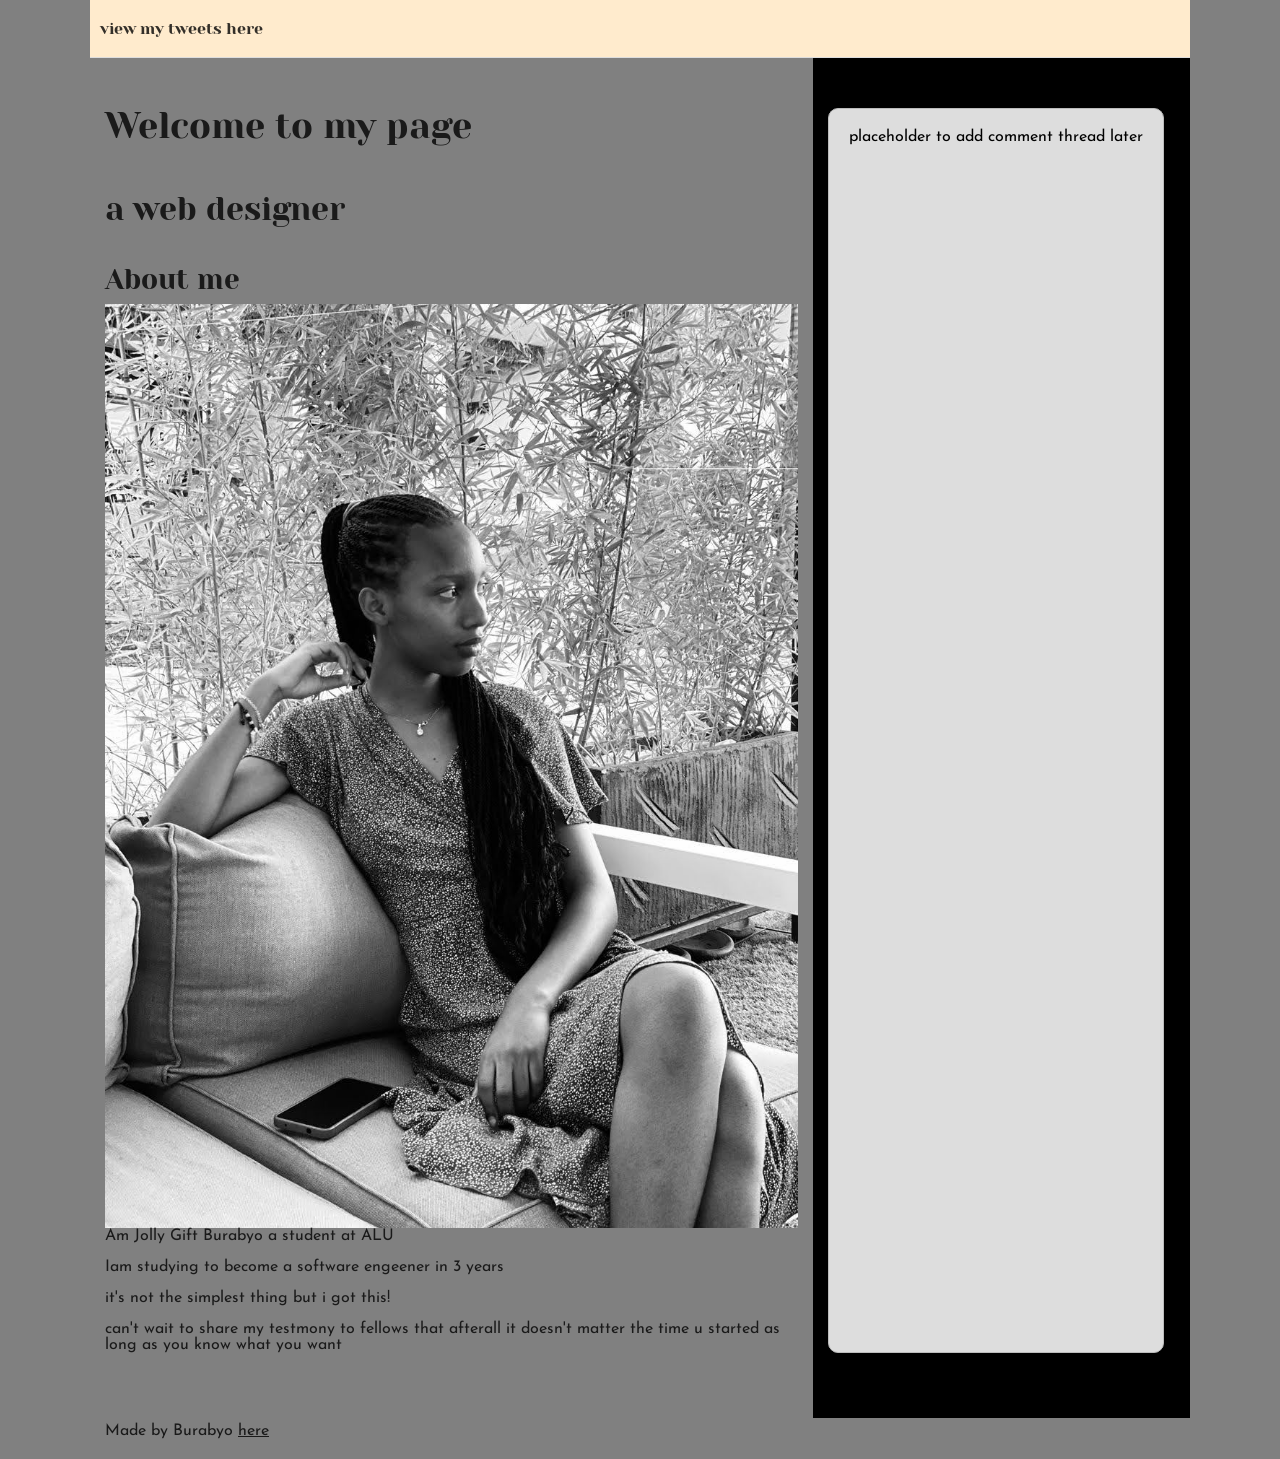
<file: css_basic/index.html>
<!DOCTYPE html>
<html lang="en">
<head>
  <link href="base.css" rel="stylesheet">
<link href="styles.css" rel="stylesheet">
  <meta charset="UTF-8">
  <meta name="viewport" content="width=device-width, initial-scale=1.0">
  <title>Assignment</title>
</head>
<body class="works_on_smartphone">

  <header>
    <ul>
      <li><a href="tweets.html">view my tweets here</a></li>
    </ul>
  </header>
  <main>
    <article>
      <h1>Welcome to my page</h1>
      <h2>a web designer</h2>
      <h3>About me</h3>
      <img src="profile-img.jpg" class="circle-img">
      <p>Am Jolly Gift Burabyo a student at ALU</p>
      <p>Iam studying to become a software engeener in 3 years</p>
      <p>it's not the simplest thing but i got this!</p>
      <p>can't wait to share my testmony to fellows that afterall it doesn't matter the time u started as long as you know what you want</p>
    </article>
    <aside>
      <p>placeholder to add comment thread later</p>
    </aside>
  </main>
  <footer>
    <p>Made by Burabyo <a href="https://www.youtube.com/watch?v=1Gh90HUejv8" target="_blank">here</a> </p>
  </footer>
 
  
  
</body>
</html>
</file>
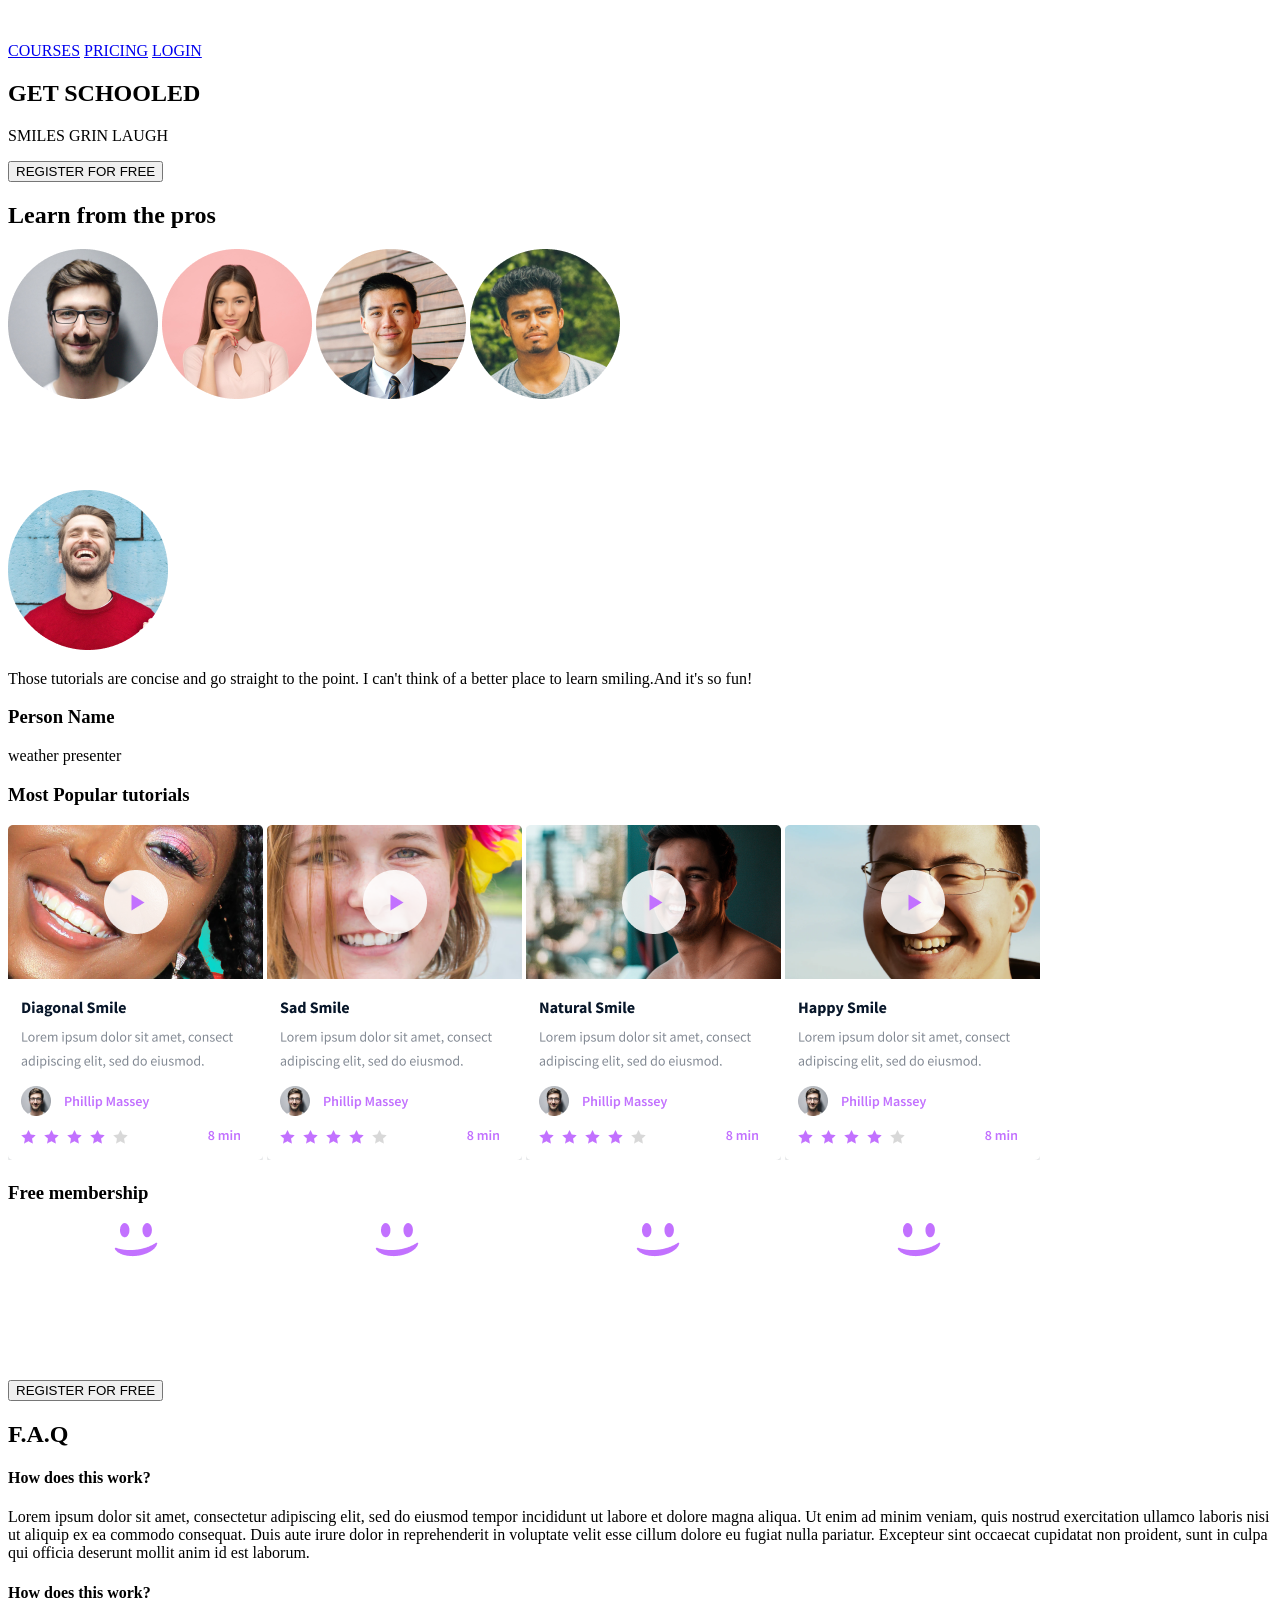
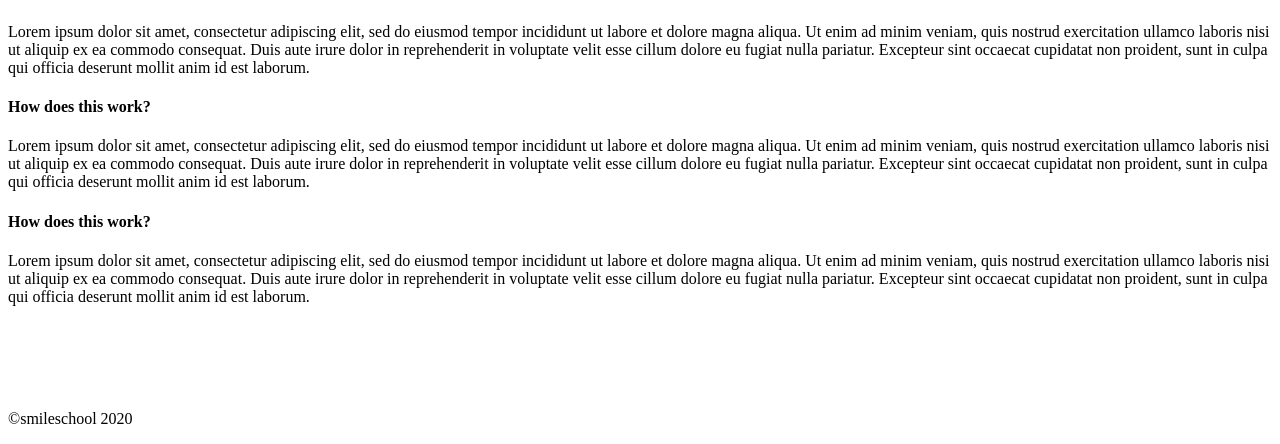
<file: html_advanced/index.html>
<!DOCTYPE html>
<html lang="en">
<head>
  <meta charset="UTF-8">
  <meta name="viewport" content="width=device-width, initial-scale=1.0">
  <title>webpage</title>
</head>
<body>
  <header>
    <div>
     <div>
    <a href="#"><img src="logo.png" alt="picture"></a>
     </div>
     <div>
      <a href="COURSES">COURSES</a>
      <a href="PRICING">PRICING</a>
      <a href="LOGIN">LOGIN</a>
     </div>
    </div>
  </header>
  <main>
<section>
  <div>
    <h1>GET SCHOOLED</h1>
    <p>SMILES  GRIN LAUGH</p>
    <p>
      <button>REGISTER FOR FREE</button>
    </p>
  </div>
 
    <div>
    <div><h2>Learn from the pros</h2></div>
    <div>
          <img src="/html_advanced/pro_1.png">
          <img src="/html_advanced/pro_2.png">
          <img src="/html_advanced/pro_3.png">
          <img src="/html_advanced/pro_4.png">
    </div> 
    </div>
</section>
<section>
  <div>
      <img src="/html_advanced/avatar (2).png">
    
      <p>Those tutorials are concise and go straight to the point. I can't think of a better place to learn smiling.And it's so fun!</p>
      <h3>Person Name</h3>
      <p>weather presenter</p>

  </div>
</section>
<section>
  <div>
    <h3>Most Popular tutorials</h3>
    <div>
      <img src="/html_advanced/tuto_1.png">
      <img src="/html_advanced/tuto_2.png">
      <img src="/html_advanced/tuto_3.png">
      <img src="/html_advanced/tuto_4.png">
    </div>
  </div>
</section>
<section>
  <div>
    <h3>Free membership</h3>
    <div>
      <img src="/html_advanced/dot_1.png">
      <img src="/html_advanced/dot_2.png">
      <img src="/html_advanced/dot_3.png">
      <img src="/html_advanced/dot_4.png">
    </div>
    <button>REGISTER FOR FREE</button>
  </div>
</section>
<section>
  <div>
    <h2>F.A.Q</h2>
    <div>
      <h4>How does this work?</h4>
      <p>
        Lorem ipsum dolor sit amet, consectetur adipiscing elit, sed do eiusmod tempor incididunt ut labore et dolore magna aliqua. Ut enim ad minim veniam, quis nostrud exercitation ullamco laboris nisi ut aliquip ex ea commodo consequat. Duis aute irure dolor in reprehenderit in voluptate velit esse cillum dolore eu fugiat nulla pariatur. Excepteur sint occaecat cupidatat non proident, sunt in culpa qui officia deserunt mollit anim id est laborum.
      </p>
      <h4>How does this work?</h4>
      <p>
        Lorem ipsum dolor sit amet, consectetur adipiscing elit, sed do eiusmod tempor incididunt ut labore et dolore magna aliqua. Ut enim ad minim veniam, quis nostrud exercitation ullamco laboris nisi ut aliquip ex ea commodo consequat. Duis aute irure dolor in reprehenderit in voluptate velit esse cillum dolore eu fugiat nulla pariatur. Excepteur sint occaecat cupidatat non proident, sunt in culpa qui officia deserunt mollit anim id est laborum. 
      </p>
    </div>
    <div>
      <h4>How does this work?</h4>
      <p>
        Lorem ipsum dolor sit amet, consectetur adipiscing elit, sed do eiusmod tempor incididunt ut labore et dolore magna aliqua. Ut enim ad minim veniam, quis nostrud exercitation ullamco laboris nisi ut aliquip ex ea commodo consequat. Duis aute irure dolor in reprehenderit in voluptate velit esse cillum dolore eu fugiat nulla pariatur. Excepteur sint occaecat cupidatat non proident, sunt in culpa qui officia deserunt mollit anim id est laborum.
      </p>
      <h4>How does this work?</h4>
      <p>
        Lorem ipsum dolor sit amet, consectetur adipiscing elit, sed do eiusmod tempor incididunt ut labore et dolore magna aliqua. Ut enim ad minim veniam, quis nostrud exercitation ullamco laboris nisi ut aliquip ex ea commodo consequat. Duis aute irure dolor in reprehenderit in voluptate velit esse cillum dolore eu fugiat nulla pariatur. Excepteur sint occaecat cupidatat non proident, sunt in culpa qui officia deserunt mollit anim id est laborum.
      </p>
    </div>
  </div>
</section>

  </main>
  <footer>
    <div>
      <a href="#"><img src="logo.png" alt="picture"></a>
    <div>
      <img src="/html_advanced/Combined Shape.png">
      <img src="/html_advanced/Combined Shape (1).png">
      <img src="/html_advanced/Combined Shape (2).png">
    </div>
    <p>©smileschool 2020</p>
    </div>
  </footer>
</body>
</html>
</file>
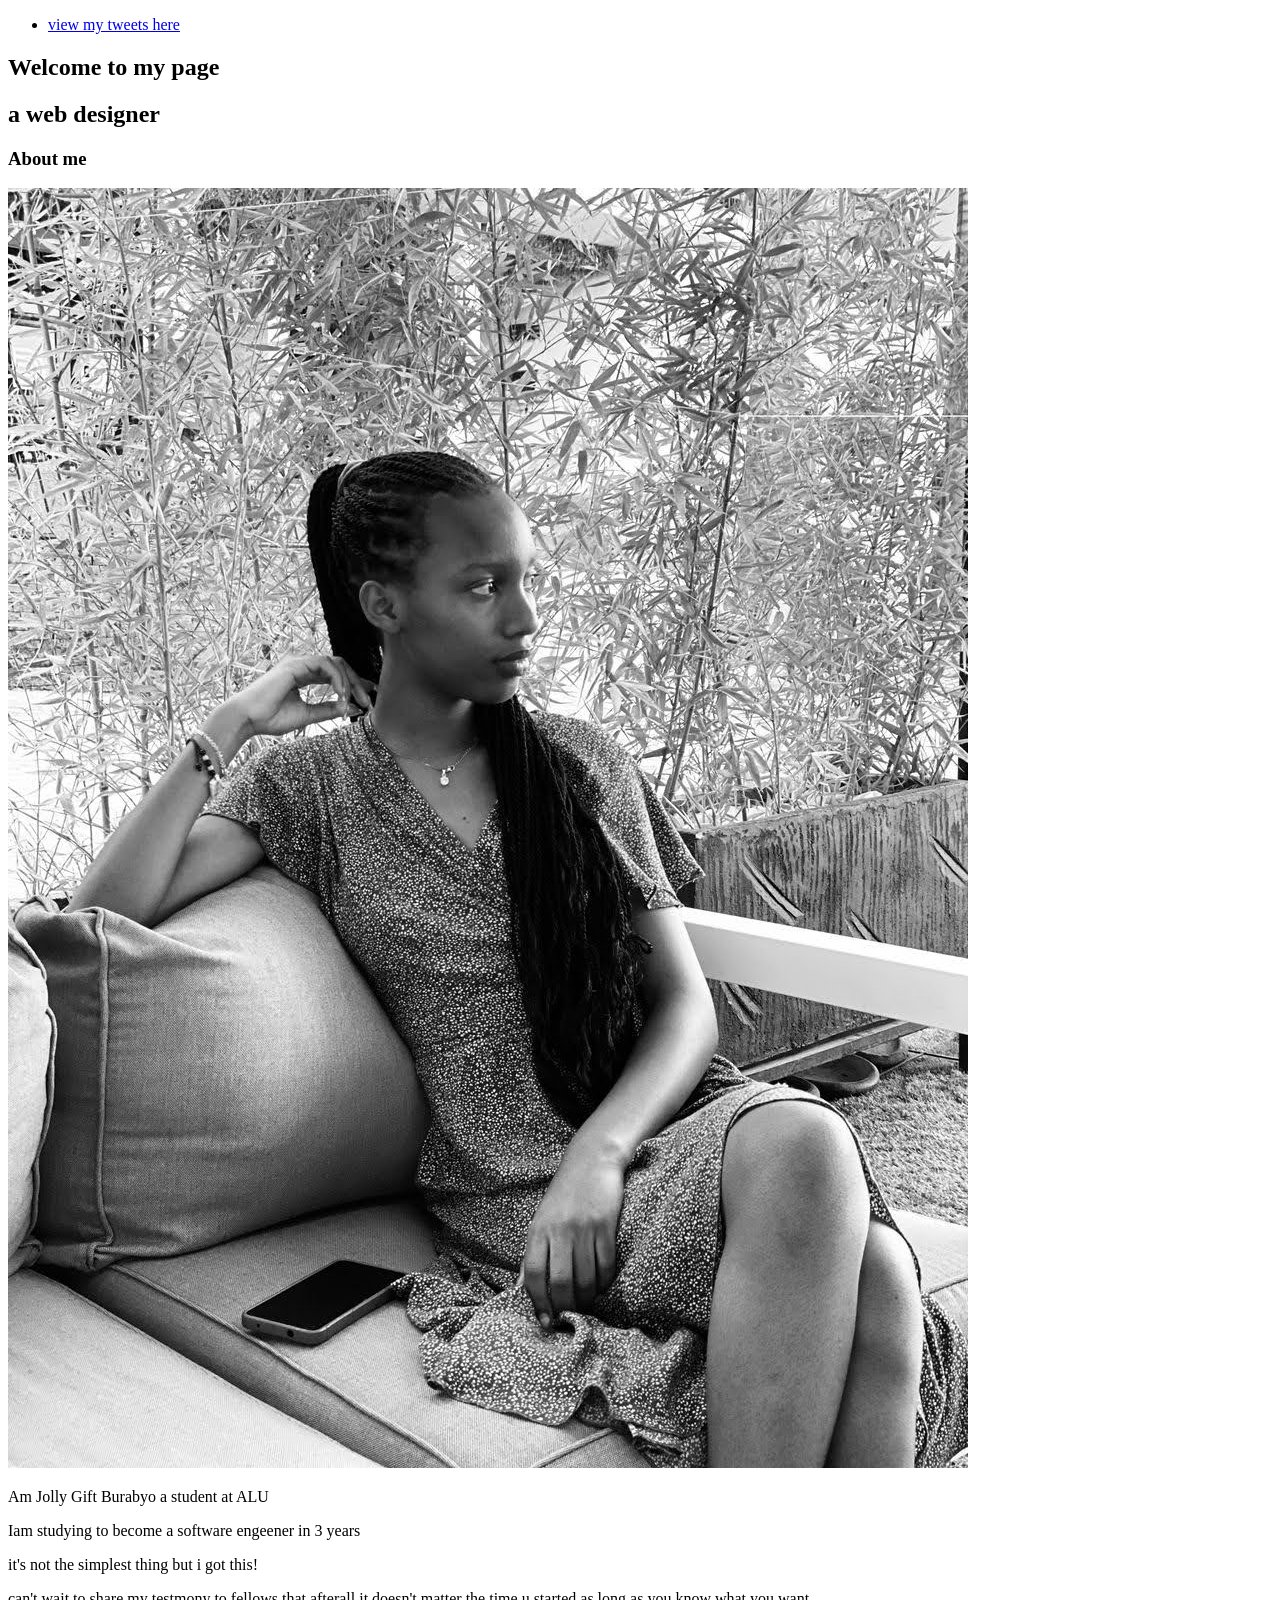
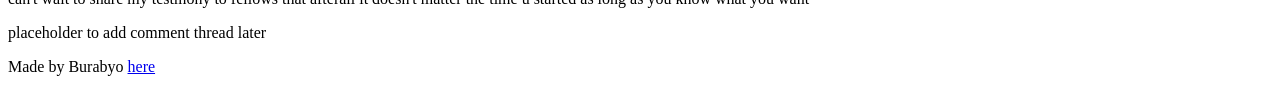
<file: html_basic/index.html>
<!DOCTYPE html>
<html lang="en">
<head>
  <meta charset="UTF-8">
  <meta name="viewport" content="width=device-width, initial-scale=1.0">
  <title>Assignment</title>
</head>
<body>
  <header>
    <ul>
      <li><a href="tweets.html">view my tweets here</a></li>
    </ul>
  </header>
  <main>
    <article>
      <h1>Welcome to my page</h1>
      <h2>a web designer</h2>
      <h3>About me</h3>
      <img src="profile-img.jpg" class="circle-img">
      <p>Am Jolly Gift Burabyo a student at ALU</p>
      <p>Iam studying to become a software engeener in 3 years</p>
      <p>it's not the simplest thing but i got this!</p>
      <p>can't wait to share my testmony to fellows that afterall it doesn't matter the time u started as long as you know what you want</p>
    </article>
    <aside>
      <p>placeholder to add comment thread later</p>
    </aside>
  </main>
  <footer>
    <p>Made by Burabyo <a href="https://www.youtube.com/watch?v=1Gh90HUejv8" target="_blank">here</a> </p>
  </footer>
 
  
  
</body>
</html>
</file>
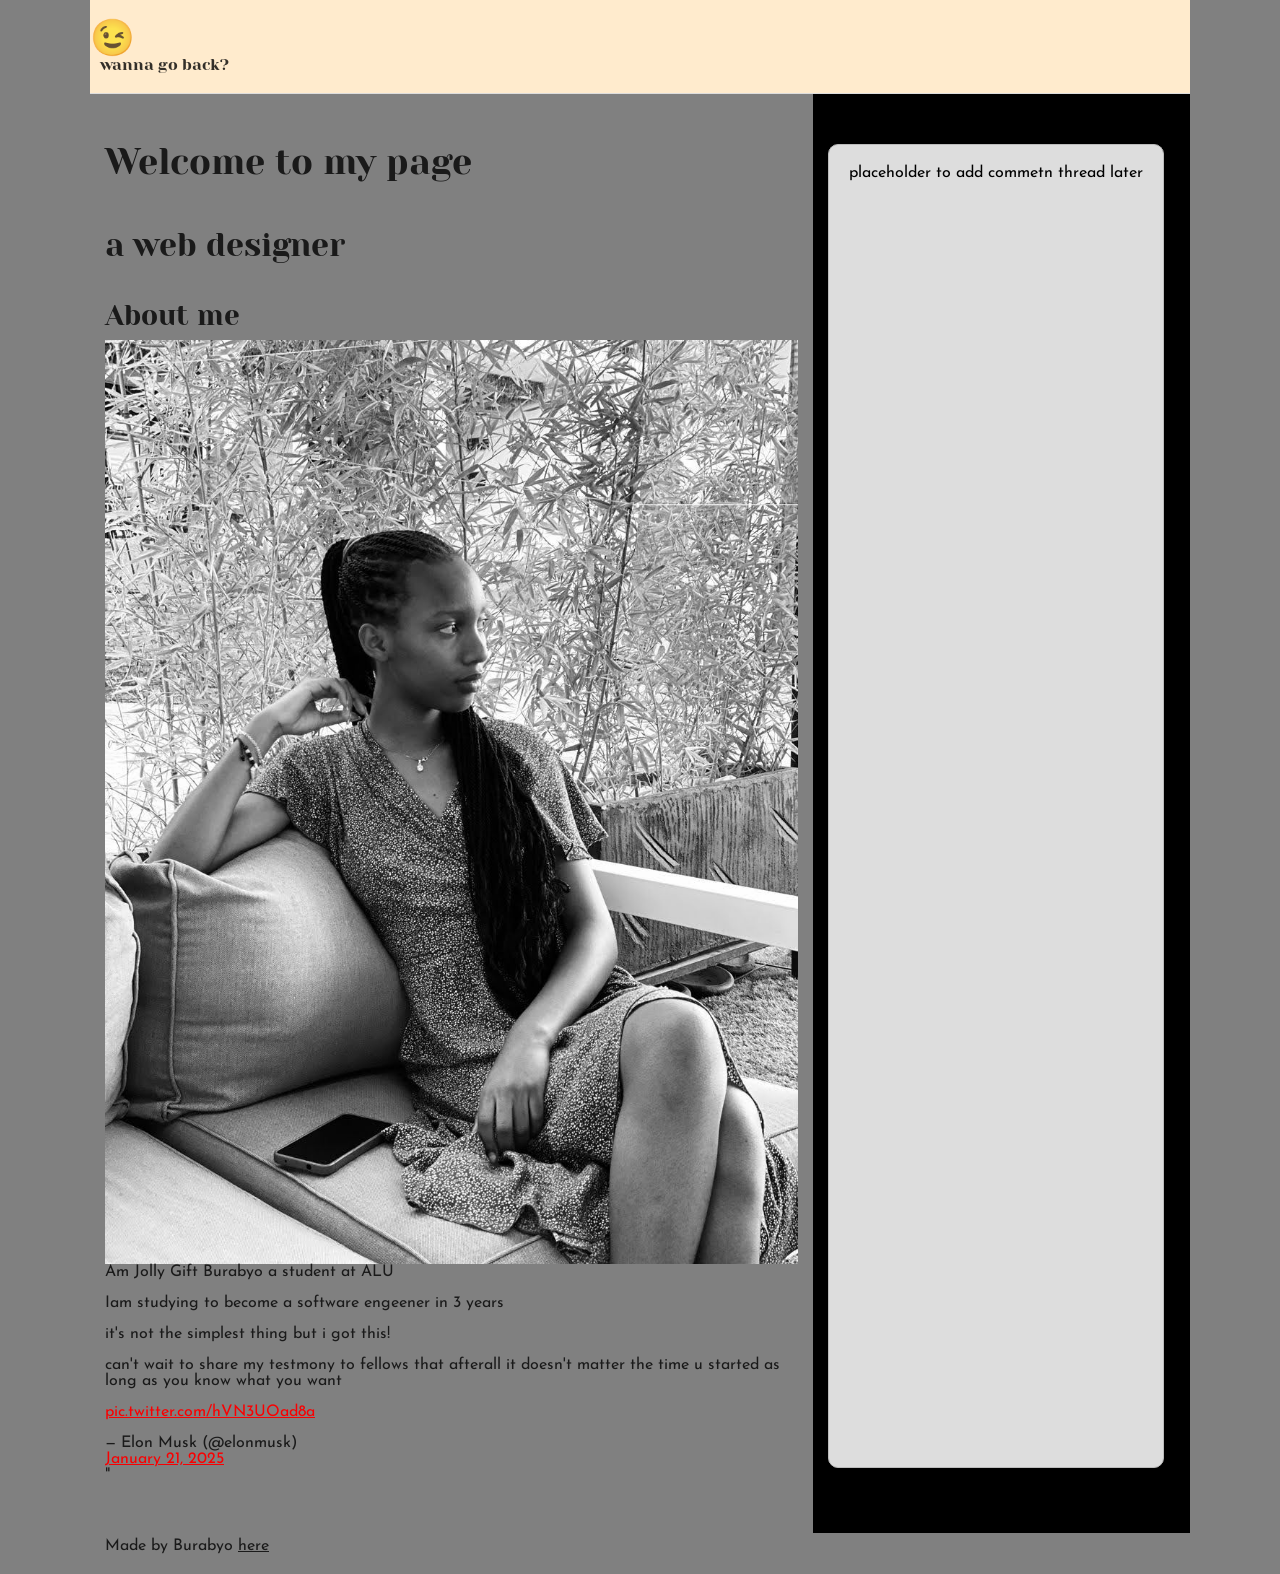
<file: css_basic/tweets.html>
<!DOCTYPE html>
<html lang="en">
<head>
  <link href="base.css" rel="stylesheet">
<link href="styles.css" rel="stylesheet">
  <meta charset="UTF-8">
  <meta name="viewport" content="width=device-width, initial-scale=1.0">
  <title>Assignment</title>
</head>
<body>
  <header>
    <li class="logo">😉</li>
    <ul>

      <li><a href="index.html">wanna go back?</a></li>
    </ul>
  </header>
  <main>
    <article>
      <h1>Welcome to my page</h1>
      <h2>a web designer</h2>
      <h3>About me</h3>
      <img src="profile-img.jpg" class="circle-img">
      <p>Am Jolly Gift Burabyo a student at ALU</p>
      <p>Iam studying to become a software engeener in 3 years</p>
      <p>it's not the simplest thing but i got this!</p>
      <p>can't wait to share my testmony to fellows that afterall it doesn't matter the time u started as long as you know what you want</p>
      <a href="<blockquote class="twitter-tweet" data-media-max-width="560"><p lang="zxx" dir="ltr"><a href="https://t.co/hVN3UOad8a">pic.twitter.com/hVN3UOad8a</a></p>&mdash; Elon Musk (@elonmusk) <a href="https://twitter.com/elonmusk/status/1881727381489987949?ref_src=twsrc%5Etfw">January 21, 2025</a></blockquote> <script async src="https://platform.twitter.com/widgets.js" charset="utf-8"></script>"
    </article>
    <aside>
      <p>placeholder to add commetn thread later</p>
    </aside>    
    </main>
  <footer>
    <p>Made by Burabyo <a href="https://www.youtube.com/watch?v=1Gh90HUejv8" target="_blank">here</a> </p>
  </footer>
 




</body>
</html>
</file>
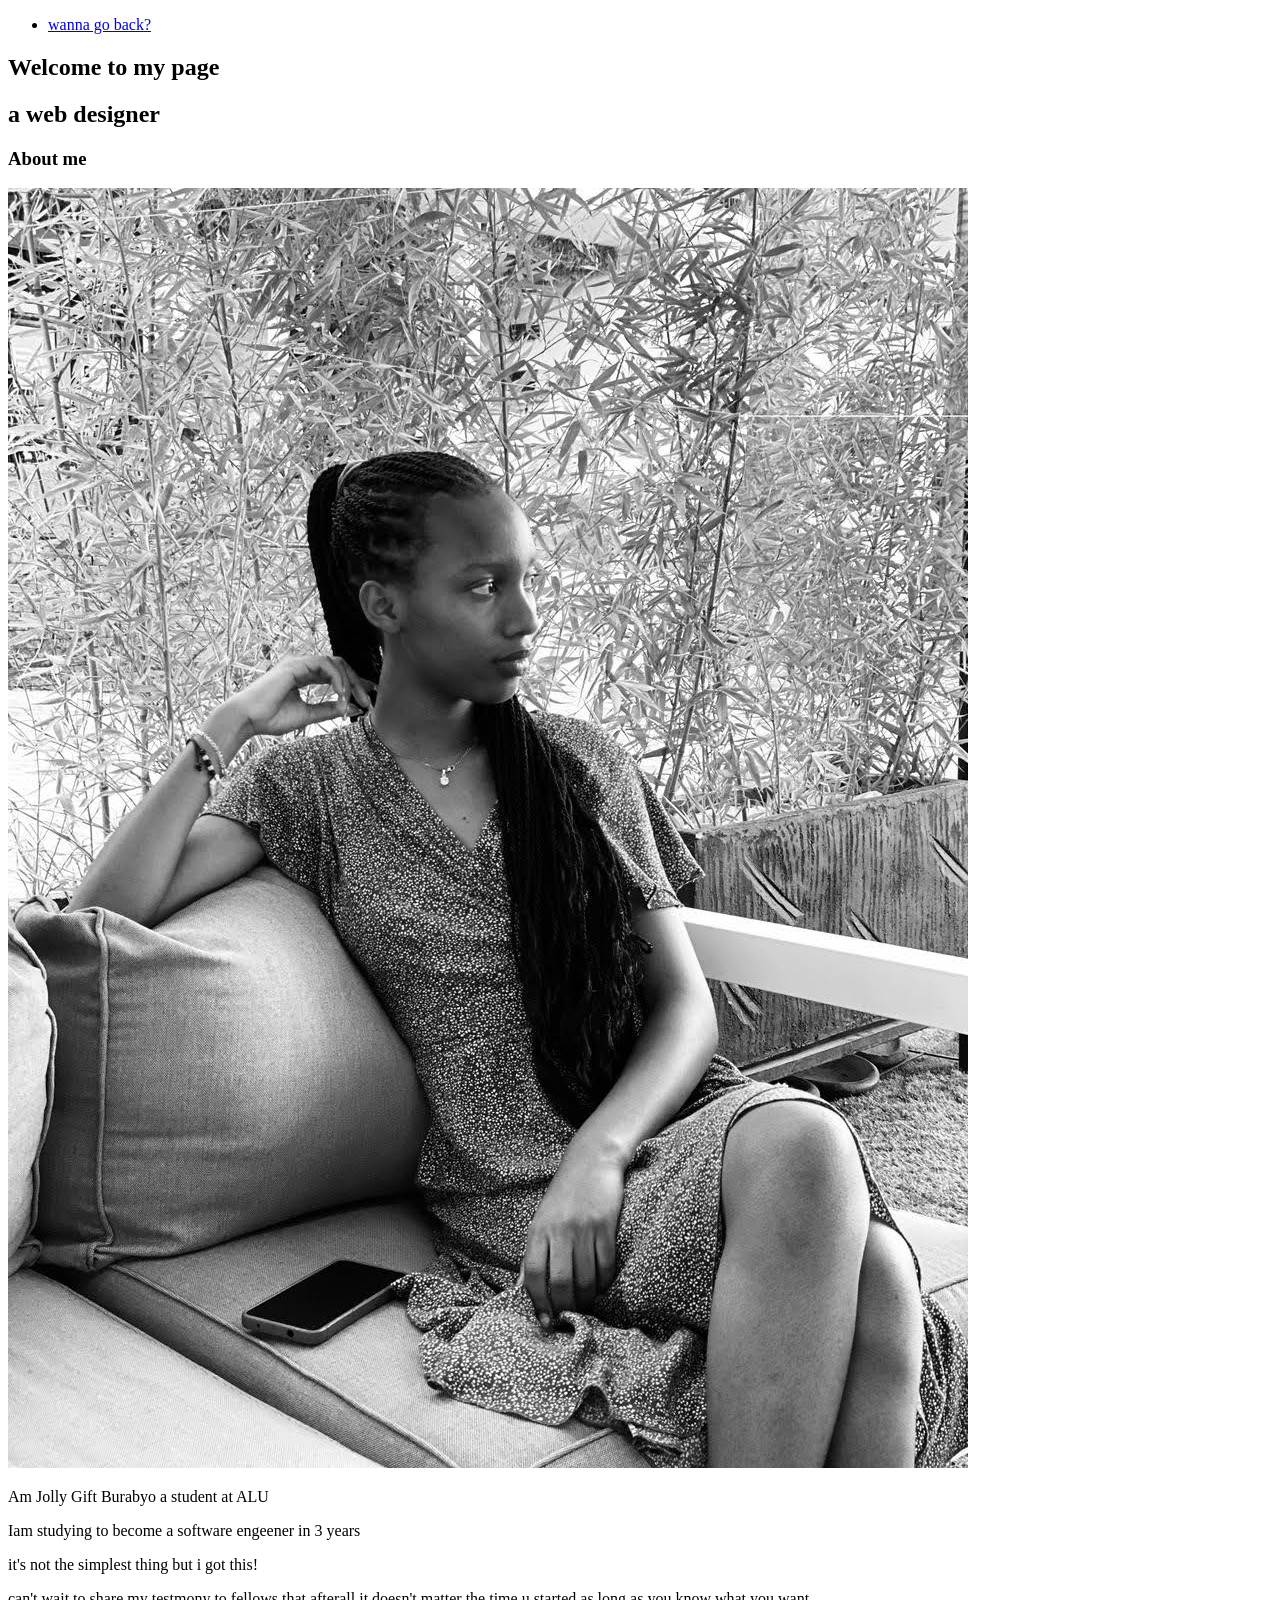
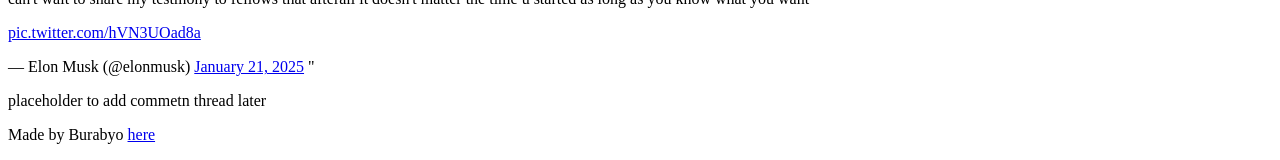
<file: html_basic/tweets.html>
<!DOCTYPE html>
<html lang="en">
<head>
  <meta charset="UTF-8">
  <meta name="viewport" content="width=device-width, initial-scale=1.0">
  <title>Assignment</title>
</head>
<body>
  <header>
    <ul>
      <li><a href="index.html">wanna go back?</a></li>
    </ul>
  </header>
  <main>
    <article>
      <h1>Welcome to my page</h1>
      <h2>a web designer</h2>
      <h3>About me</h3>
      <img src="profile-img.jpg" class="circle-img">
      <p>Am Jolly Gift Burabyo a student at ALU</p>
      <p>Iam studying to become a software engeener in 3 years</p>
      <p>it's not the simplest thing but i got this!</p>
      <p>can't wait to share my testmony to fellows that afterall it doesn't matter the time u started as long as you know what you want</p>
      <a href="<blockquote class="twitter-tweet" data-media-max-width="560"><p lang="zxx" dir="ltr"><a href="https://t.co/hVN3UOad8a">pic.twitter.com/hVN3UOad8a</a></p>&mdash; Elon Musk (@elonmusk) <a href="https://twitter.com/elonmusk/status/1881727381489987949?ref_src=twsrc%5Etfw">January 21, 2025</a></blockquote> <script async src="https://platform.twitter.com/widgets.js" charset="utf-8"></script>"
    </article>
    <aside>
      <p>placeholder to add commetn thread later</p>
    </aside>    
    </main>
    <footer>
      <p>Made by Burabyo <a href="https://www.youtube.com/watch?v=1Gh90HUejv8" target="_blank">here</a> </p>
    </footer>
 




</body>
</html>
</file>
<file: css_basic/base.css>
/* Importing webfonts */
/* (If you're learning CSS, you should disregard that) */

@import url(https://fonts.googleapis.com/css?family=Yeseva+One);
@import url(https://fonts.googleapis.com/css?family=Josefin+Sans:400,700,700italic,400italic);


/* CSS reset rules */

html, body {
	height: 100%;
	min-height: 100%;
}
html, body, div, span, applet, object, iframe,
h1, h2, h3, h4, h5, h6, p, blockquote, pre,
a, abbr, acronym, address, big, cite, code,
del, dfn, img, ins, kbd, q, s, samp,
small, strike, sub, sup, tt, var,
b, u, i, center,
dl, dt, dd,
fieldset, form, label, legend,
table, caption, tbody, tfoot, thead, tr, th, td,
article, aside, canvas, details, embed, 
figure, figcaption, footer, header, hgroup, 
menu, nav, output, ruby, section, summary,
time, mark, audio, video {
	margin: 0;
	padding: 0;
	border: 0;
	font-size: 100%;
	font: inherit;
	vertical-align: baseline;
}
/* HTML5 display-role reset for older browsers */
article, aside, details, figcaption, figure, 
footer, header, hgroup, menu, nav, section {
	display: block;
}
body {
	line-height: 1;
}
blockquote, q {
	quotes: none;
}
blockquote:before, blockquote:after,
q:before, q:after {
	content: '';
	content: none;
}
table {
	border-collapse: collapse;
	border-spacing: 0;
}


/* Fonts and colors */

body {
	font-family: 'Josefin Sans', serif;
	color: rgba(0, 0, 0, 0.8);
}
h1, h2, h3, h4, h5, h6, header {
	font-family: 'Yeseva One', sans-serif;
}
article {
}
header {
	border-bottom: 1px solid rgb(221,221,221);
	transition: border-bottom-color 1s ease;
}
header a {
	color: rgba(0, 0, 0, 0.8);
}
aside {
	background: #FAFAFA;
}
aside p {
	border: 1px solid #bbb;
	background: #ddd;
	color: black;
}
footer a {
	color: rgba(0, 0, 0, 0.8);
}
a {
	color: #F80002;
}


/* Positioning and margins */

@media (min-width: 1100px) {
	body {
		width: 1100px;
		margin: 0 auto;
	}
}

article {
	padding: 50px 15px;
}
article > *:first-child {
	margin-top: 0;
}
aside {
	padding: 50px 15px;
}
header .right {
	float: right;
	margin: 0 10px 15px;
}


/* Header */
header {
	padding: 20px 0;
	height: 80px;
}
header ul {
	list-style: none;
	margin: 0;
	padding: 0;
}
header li {
	display: inline;
	vertical-align:middle;
}
header li:first-child {
	margin: 0;
}
header li a {
	margin: 0 10px;
}
header li.logo {
	font-size: 36px;
}
header a {
	text-decoration: none;
}


/* Aside */

aside p {
	border-radius: 10px;
	padding: 20px 20px;
}


/* Footer */

footer {
	padding: 5px 15px;
	height: 80px;
}


/* Text styles and margins */

p {
	margin-bottom: 15px;
}
h1 {
	font-size: 36px;
	margin: 40px 0 20px;
}
h2 {
	font-size: 32px;
	margin: 30px 0 15px;
}
h3 {
	font-size: 28px;
	margin: 25px 0 10px;
}
h4 {
	font-size: 20px;
	font-weight: bold;
	margin: 20px 0 10px;
}
h5 {
	font-size: 18px;
	font-weight: bold;
	margin: 15px 0 10px;
}
h6 {
	font-weight: bold;
	margin: 5px 0;
}

@media (max-width: 800px) {
  body.works_on_smartphone {
  	display: block;
  }
  body.works_on_smartphone main {
  	display: block;
  }
  header .right {
  	float: none;
  }
}
</file>
<file: css_basic/styles.css>
body{
  display:flex;
  flex-direction: column;
  flex:auto;
  background-color: gray;
}
main{
  display: flex;
  flex-direction:row;
  flex:auto;
}
article{
  display: flex;
  flex-direction: column;
  flex:2;
  overflow-y: auto;
}
aside{
  display: flex;
  flex-direction: row;
  flex:1;
  overflow-y: auto;
  background-color: black;
  
}
header{
  background-color: blanchedalmond;
}
</file>
